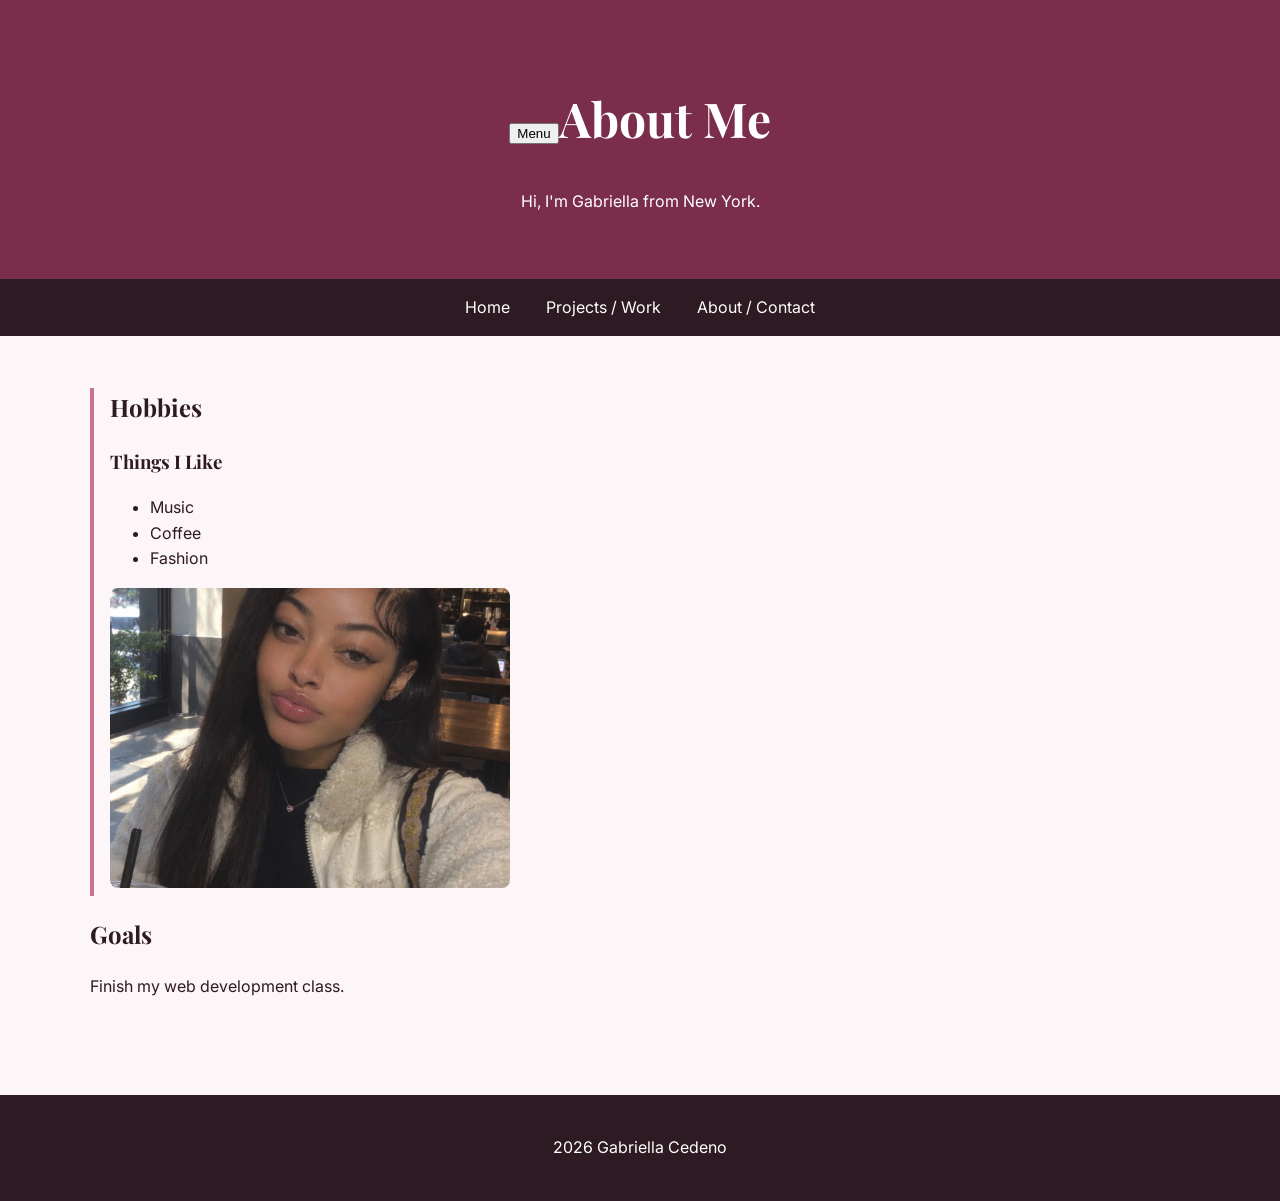
<file: index.html>
<!DOCTYPE html>
<html lang="en">
<head>
<title>About Me</title>
<link rel="stylesheet" href="style.css">
</head>
<body>
<header>
<h1><button id="menu-btn" aria-expanded="false" aria-controls="main-nav">Menu</button>About Me</h1>
<p>Hi, I'm Gabriella from New York.</p>
</header>
<nav id=" main-nav">
<a href="index.html">Home</a>
<a href="projects.html">Projects / Work</a>
<a href="about.html">About / Contact</a>
</nav>
<main>
<section id="hobbies">
<h2>Hobbies</h2>
<h3>Things I Like</h3>
<ul>
<li>Music</li>
<li>Coffee</li>
<li>Fashion</li>
</ul>
<img src="photo.jpg" alt="Gabriella smiling in a park">
</section>
<section id="goals">
<h2>Goals</h2>
<p>Finish my web development class.</p>
</section>
</main>
<footer>
<p>2026 Gabriella Cedeno</p>
</footer>
<script src="script.js" defer></script>
</body>
</html>
</file>
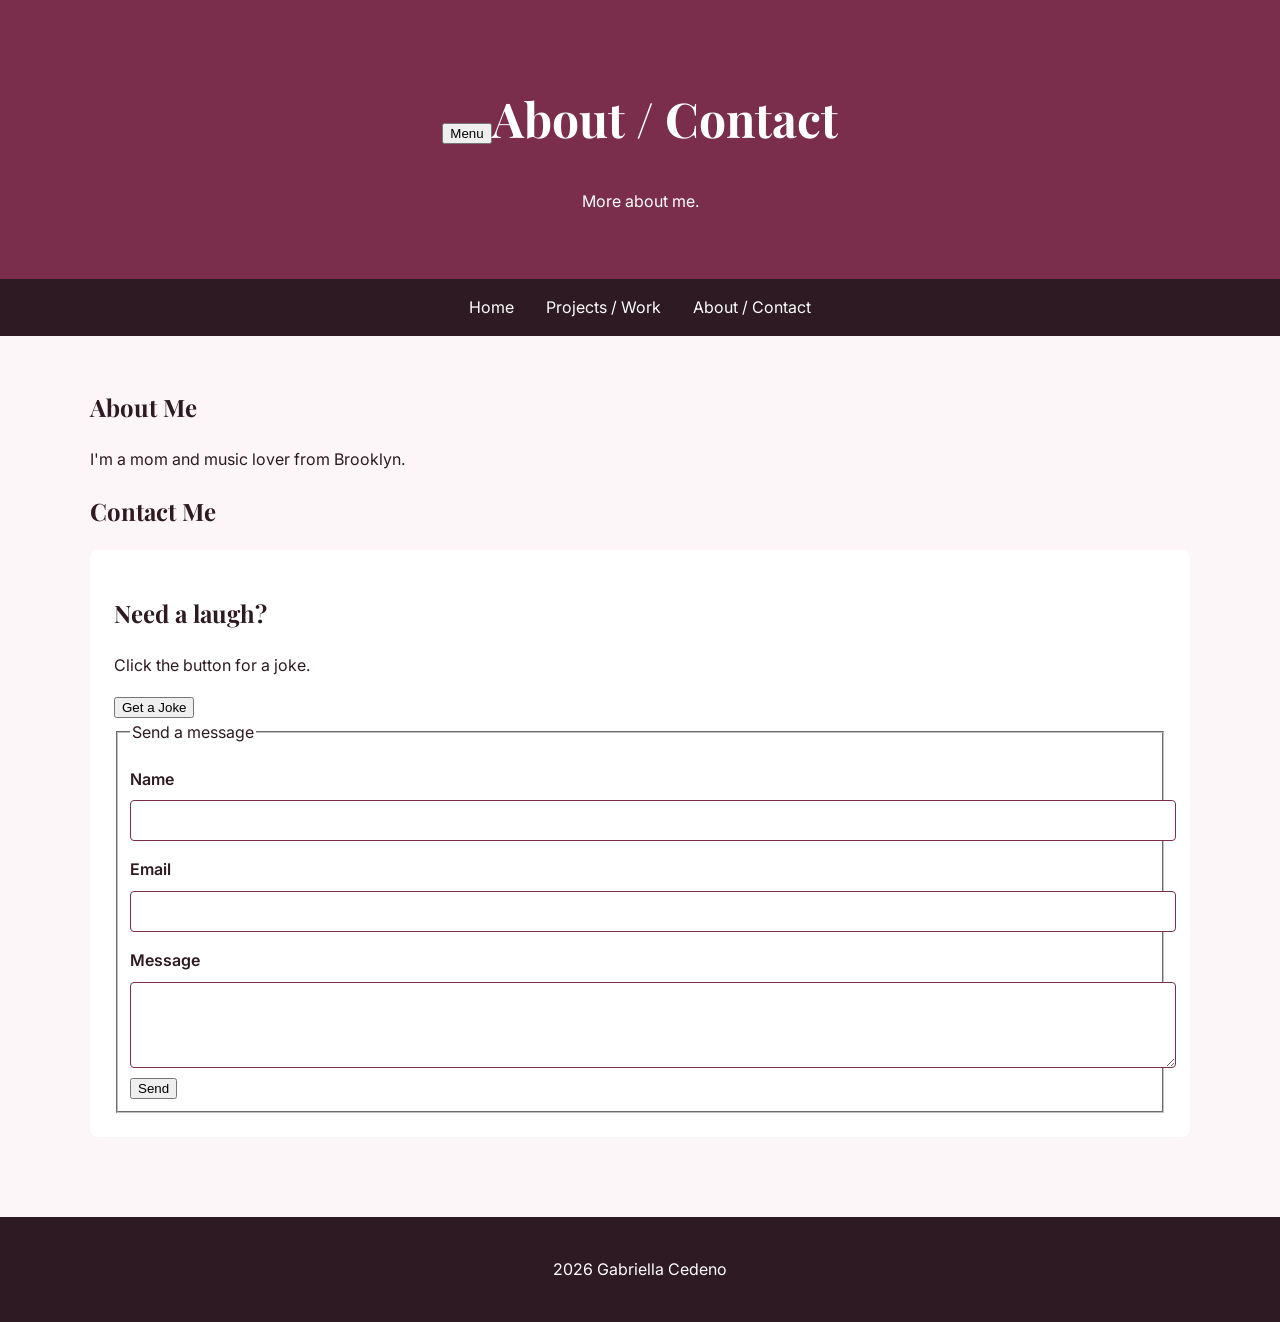
<file: about.html>
<!DOCTYPE html>
<html lang="en"><head><meta charset="UTF-8"><meta name="viewport" content="width=device-width, initial-scale=1.0">
<title>About - Gabriella</title><link rel="stylesheet" href="style.css"></head>
<body>
<header><h1><button id="menu-btn" aria-expanded="false" aria-controls="main-nav">Menu</button>About / Contact</h1><p>More about me.</p></header>
<nav id="main-nav"><a href="index.html">Home</a><a href="projects.html">Projects / Work</a><a href="about.html">About / Contact</a></nav>
<main><section><h2>About Me</h2><p>I'm a mom and music lover from Brooklyn.</p></section>
<section><h2>Contact Me</h2>
<form id="contact-form">
    <section><h2>Need a laugh?</h2>
<p id="joke-box">Click the button for a joke.</p>
<button id="joke-btn">Get a Joke</button></section>
<fieldset><legend>Send a message</legend>
<label for="name">Name</label>
<input id="name" name="name" type="text" required aria-describedby="name-error">
<p id="name-error" class="error" role="alert" hidden>Please enter your name.</p>
<label for="email">Email</label>
<input id="email" name="email" type="email" required aria-describedby="email-error">
<p id="email-error" class="error" role="alert" hidden>Please enter a valid email.</p>
<label for="message">Message</label>
<textarea id="message" name="message" rows="4" required aria-describedby="message-error"></textarea>
<p id="message-error" class="error" role="alert" hidden>Please enter a message.</p>
<button type="submit">Send</button>
</fieldset>
</form></section></main>
<footer><p>2026 Gabriella Cedeno</p></footer><script src="script.js" defer></script></body></html>
</file>
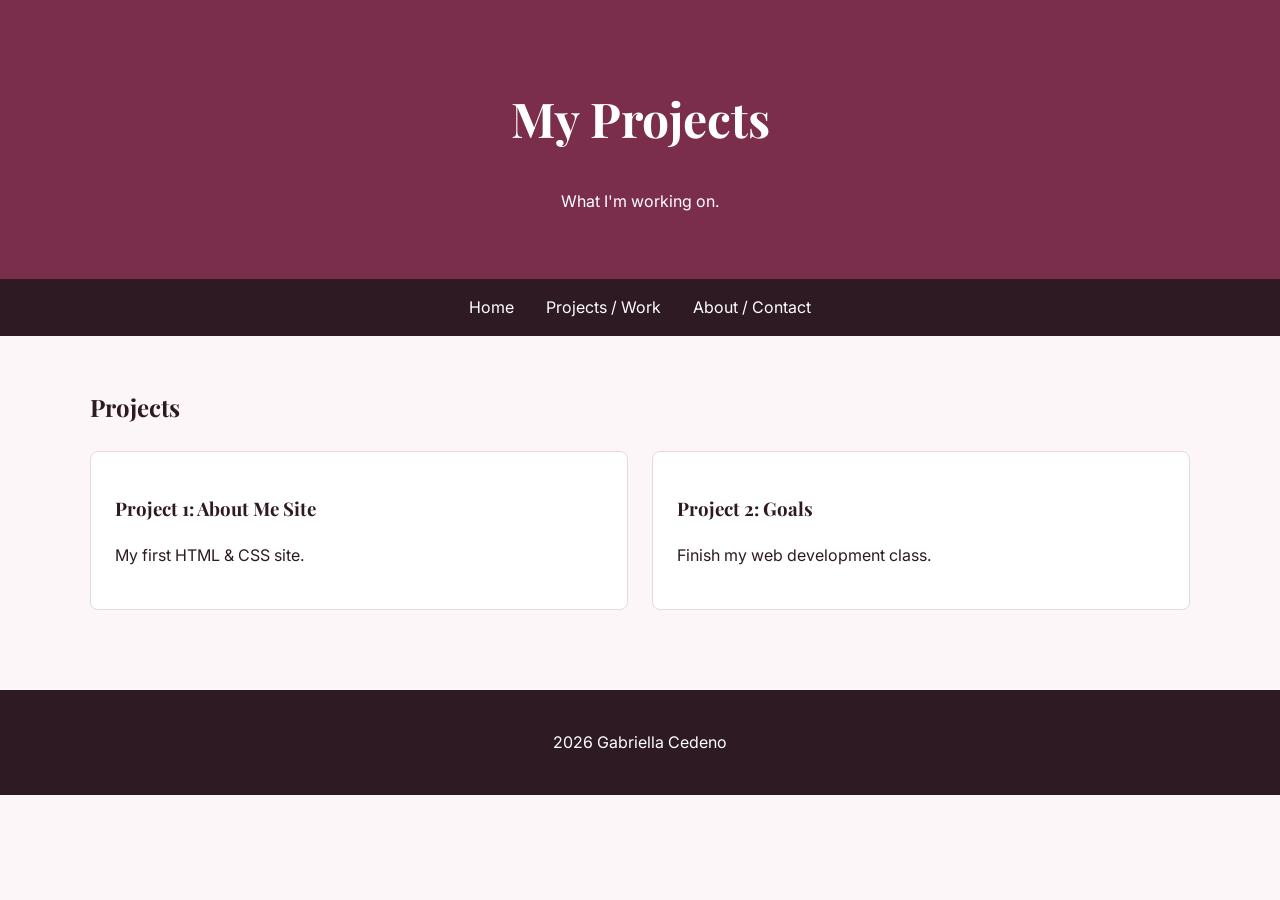
<file: project.html>
<!DOCTYPE html>
<html><head><meta charset="UTF-8"><meta name="viewport" content="width=device-width, initial-scale=1.0">
<title>Projects - Gabriella</title><link rel="stylesheet" href="style.css"></head>
<body>
<header><h1>My Projects</h1><p>What I'm working on.</p></header>
<nav><a href="index.html">Home</a><a href="projects.html">Projects / Work</a><a href="about.html">About / Contact</a></nav>
<main><section><h2>Projects</h2>
<div class="card-grid"><div class="card"><h3>Project 1: About Me Site</h3><p>My first HTML & CSS site.</p></div>
<div class="card"><h3>Project 2: Goals</h3><p>Finish my web development class.</p></div></div></section></main>
<footer><p>2026 Gabriella Cedeno</p></footer></body></html>
</file>
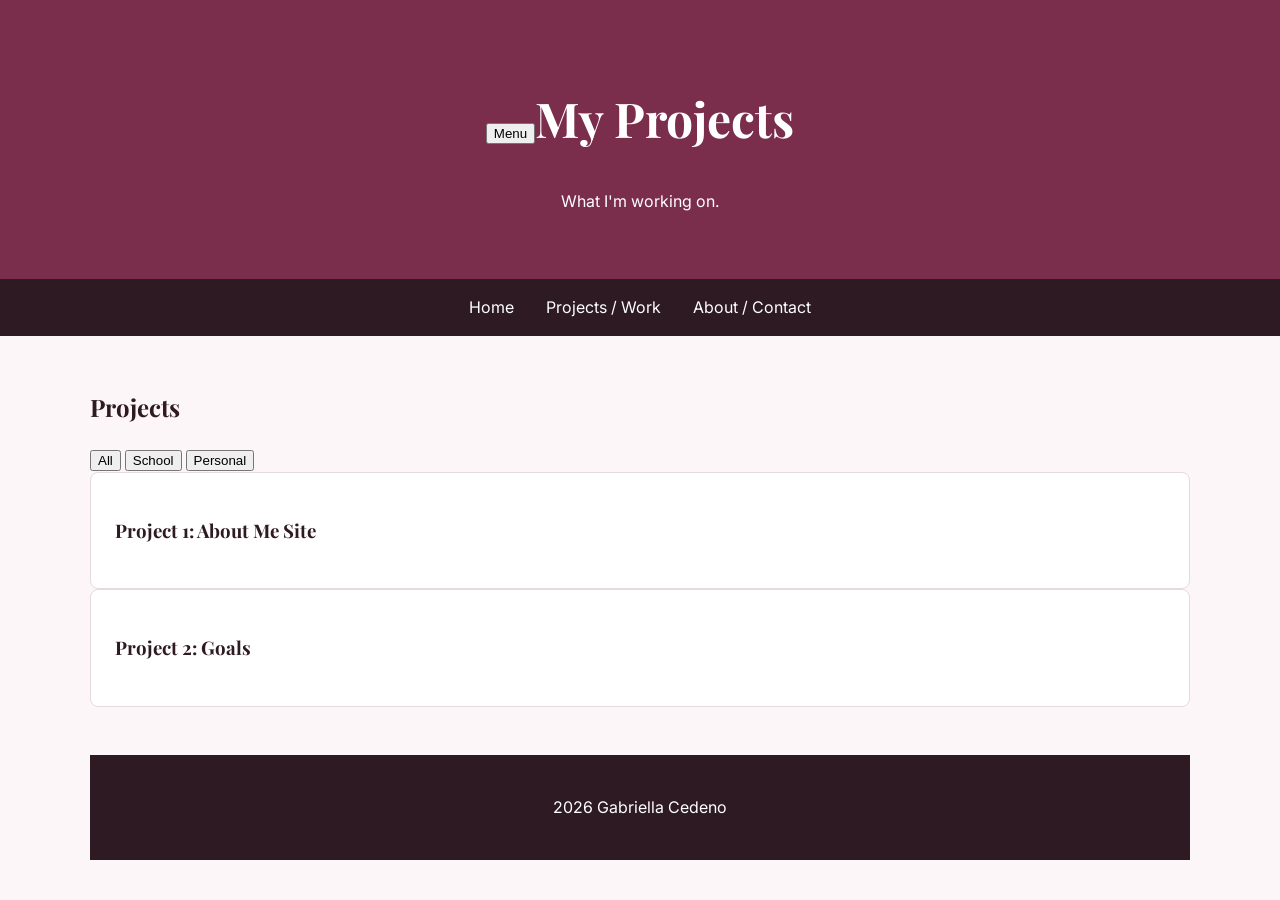
<file: projects.html>
<!DOCTYPE html>
<html lang="en"><head><meta charset="UTF-8"><meta name="viewport" content="width=device-width, initial-scale=1.0">
<title>Projects - Gabriella</title><link rel="stylesheet" href="style.css"></head>
<body>
<header><h1><button id="menu-btn" aria-expanded="false" aria-controls="main-nav">Menu</button>My Projects</h1><p>What I'm working on.</p></header>
<nav id="main-nav"><a href="index.html">Home</a><a href="projects.html">Projects / Work</a><a href="about.html">About / Contact</a></nav>
<main><section><h2>Projects</h2>
    <button class="filter-btn" data-filter="all">All</button>
<button class="filter-btn" data-filter="school">School</button>
<button class="filter-btn" data-filter="personal">Personal</button>
<div class="card" data-category="school"><h3>Project 1: About Me Site</h3></div>
<div class="card" data-category="personal"><h3>Project 2: Goals</h3></div>
<footer><p>2026 Gabriella Cedeno</p></footer><script src="script.js" defer></script>
</body></html>
</file>
<file: style.css>
@import url('https://fonts.googleapis.com/css2?family=Playfair+Display:wght@600&family=Inter:wght@400;600&display=swap');
body { font-family: 'Inter', sans-serif; background: #FDF6F8; color: #2E1A22; margin: 0; line-height: 1.6; }
h1, h2, h3 { font-family: 'Playfair Display', serif; }
header { background: #7A2E4B; color: #FFFFFF; padding: 48px 24px; text-align: center; }
nav { background: #2E1A22; padding: 16px; text-align: center; }
nav a { color: #FFFFFF; margin: 0 16px; text-decoration: none; }
main { max-width: 1000px; margin: 0 auto; padding: 32px 24px; }
.card-grid { display: grid; grid-template-columns: 1fr 1fr; gap: 24px; margin-top: 24px; }
.card { background: #FFFFFF; border: 1px solid #E8D9DE; border-radius: 8px; padding: 24px; }
#hobbies { border-left: 4px solid #C9738E; padding-left: 16px; }
#contact-form { background: #FFFFFF; padding: 24px; border-radius: 8px; }
label { display: block; margin-top: 16px; font-weight: 600; }
input, textarea { width: 100%; padding: 12px; margin-top: 8px; border: 1px solid #7A2E4B; border-radius: 4px; }
.error { color: #7A2E4B; font-weight: 600; }
img { width: 100%; max-width: 400px; height: 300px; object-fit: cover; border-radius: 8px; }
footer { background: #2E1A22; color: #FFFFFF; text-align: center; padding: 24px; margin-top: 48px; }
@media (max-width: 768px) { .card-grid { grid-template-columns: 1fr; } main { padding: 24px 16px; } }
@media (min-width: 1200px) { main { max-width: 1100px; } h1 { font-size: 3rem; } }
#hobbies { border-left: 4px solid #C9738E; padding-left: 16px; }
#main-nav { background: #2E1A22; }
#contact-form { background: #FFFFFF; padding: 24px; border-radius: 8px; }
@media (max-width: 768px) {
  #main-nav { display: none; }
  #main-nav.nav-open { display: block; }
}
</file>
